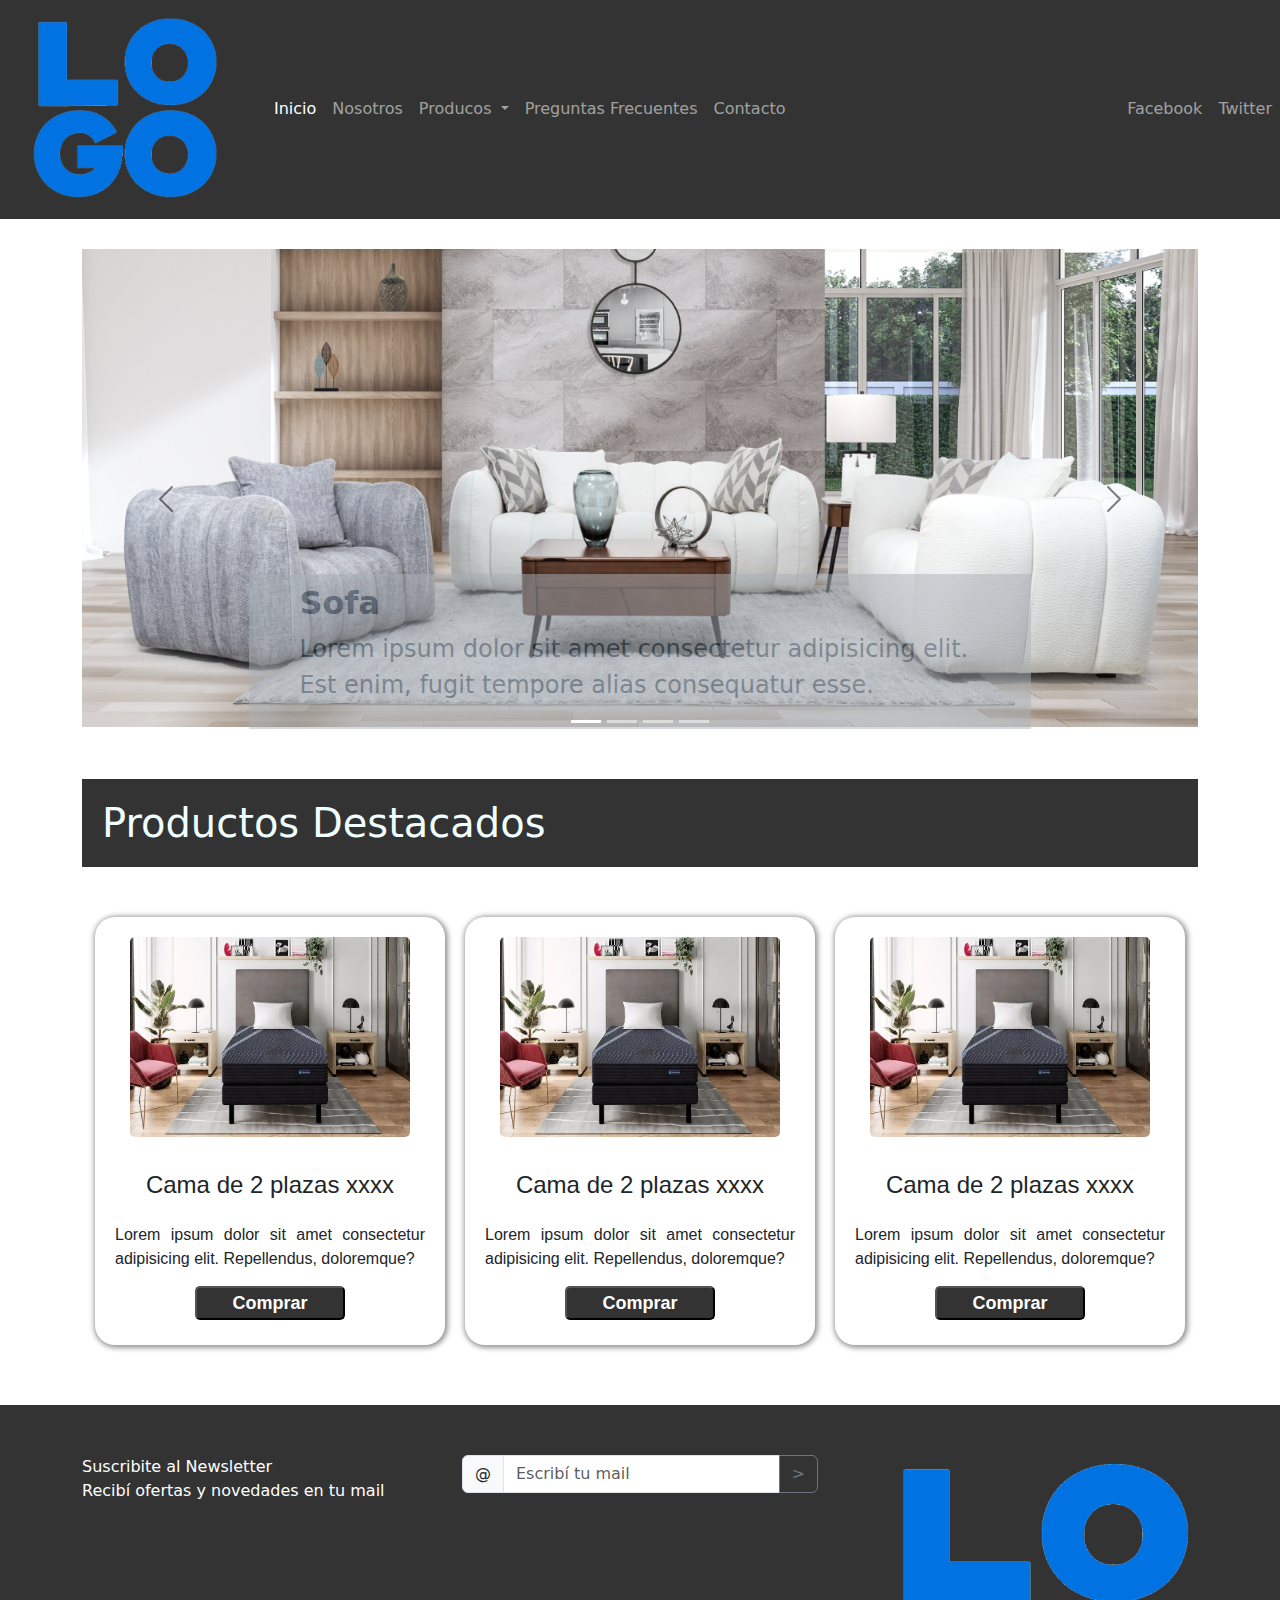
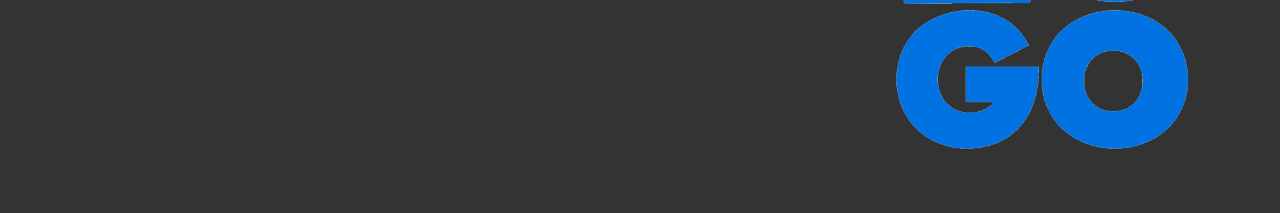
<file: index.html>
<!DOCTYPE html>
<html lang="en">
<head>
    <meta charset="UTF-8">
    <meta name="viewport" content="width=device-width, initial-scale=1.0">

    <meta name="description" content="Descubre la belleza y funcionalidad en cada pieza para tu hogar en Mueblería Ejemplo. Desde diseños sofisticados hasta soluciones ingeniosas de almacenamiento, nuestra colección de alta calidad, incluyendo camas, transformará tu espacio en un oasis de confort y elegancia. Bienvenido a Mueblería Eje,plo, donde el diseño encuentra la innovación." />
    <meta name="keywords" content="muebles, mueblería, diseño de interiores, decoración, sofisticación, confort, hogar, soluciones de almacenamiento, camas" />    

    <!-- CSS -->
    <link href="https://cdn.jsdelivr.net/npm/bootstrap@5.3.3/dist/css/bootstrap.min.css" rel="stylesheet"
        integrity="sha384-QWTKZyjpPEjISv5WaRU9OFeRpok6YctnYmDr5pNlyT2bRjXh0JMhjY6hW+ALEwIH" crossorigin="anonymous" />
    
        <title>Muebles Ejemplo | Home</title>
    <!--<link rel="stylesheet" href="./css/estilo.css" />
    <link rel="stylesheet" href="./css/index.css" />
    <link rel="stylesheet" href="./css/productos.css" />-->

    <!-- Reemplazo por sass-->
    <link rel="stylesheet" href="./css/style.css" />

</head>

<body>  

    <nav class="navbar navbar-expand-sm navbar-dark" style="background-color: #333;">
        <a class="navbar-brand" href="#">
            <img class="img-logo" src="./resources/img/logo.png" alt="logo sitio" />
        </a>
       
        <button class="navbar-toggler" type="button" data-toggle="collapse" data-target="#navbarToggler" aria-controls="navbarToggler" aria-expanded="false" aria-label="Toggle navigation">
            <span class="navbar-toggler-icon"></span>
        </button>
        
        <div class="collapse navbar-collapse topnav-right" id="navbarToggler">
            <ul class="navbar-nav mr-auto mt-2 mt-lg-0">
                <li class="nav-item"><a class="nav-link active" href="#">Inicio</a></li>
                <li class="nav-item"><a class="nav-link" href="./pages/nosotros.html">Nosotros</a></li>
                <li class="nav-item dropdown">
                    <a class="nav-link dropdown-toggle" href="#" id="navbarDropdown" role="button" data-toggle="dropdown">
                        Producos
                    </a>
                    <ul class="dropdown-menu" aria-labelledby="navbarDropdown">
                        <li><a class="dropdown-item" href="./pages/productos-camas.html">Camas</a></li>
                        <li>
                            <hr class="dropdown-divider">
                        </li>
                        <li><a class="dropdown-item" href="#">Sábanas</a></li>
                        <li><a class="dropdown-item" href="#">Cubrecamas</a></li>
                        <li><a class="dropdown-item" href="#">Almohadas</a></li>
                    </ul>
                </li>
                <li class="nav-item"><a class="nav-link" href="./pages/preguntas-frecuentes.html">Preguntas Frecuentes</a></li>
                <li class="nav-item"><a class="nav-link" href="./pages/contacto.html">Contacto</a></li>
            </ul>
        </div>
        <ul class="navbar-nav flex-row ml-md-auto d-none d-md-flex">
      
            <li class="nav-item">
              <a class="nav-link p-2" href="#" rel="noopener" aria-label="GitHub">
                Facebook
            </a>
            </li>
            <li class="nav-item">
                <a class="nav-link p-2" href="#" rel="noopener" aria-label="Twitter">
                    Twitter
                </a>
            </li>
          </ul>
    </nav>


    <main class="container main-index">
        <div id="carouselExample"  class="carousel slide carousel-fade margin-arriba-abajo">
            <div class="carousel-indicators">
                <button type="button" data-bs-target="#carouselExampleIndicators" data-bs-slide-to="0" class="active" aria-current="true" aria-label="Slide 1"></button>
                <button type="button" data-bs-target="#carouselExampleIndicators" data-bs-slide-to="1" aria-label="Slide 2"></button>
                <button type="button" data-bs-target="#carouselExampleIndicators" data-bs-slide-to="2" aria-label="Slide 3"></button>
                <button type="button" data-bs-target="#carouselExampleIndicators" data-bs-slide-to="3" aria-label="Slide 2"></button>
              </div>
            <div class="carousel-inner">
                <div class="carousel-item active">
                    <img src="./resources/img/Carrusel/mueble1.png" class="d-block w-100" alt="Sofa"  />
                    <div class="carousel-caption d-none d-md-block">
                        <h5>Sofa</h5>
                        <p>Lorem ipsum dolor sit amet consectetur adipisicing elit. Est enim, fugit tempore alias consequatur esse.</p>
                    </div>
                </div>
                <div class="carousel-item">
                    <img src="./resources/img/Carrusel/mueble2.jpg" class="d-block w-100" alt="Imagen 2"  />
                    <!--<div class="carousel-caption d-none d-md-block">
                        <h5>Cama Muestra 2</h5>
                        <p>Lorem ipsum dolor sit amet consectetur adipisicing elit. Est enim, fugit tempore alias consequatur esse.</p>
                    </div>-->
                </div>
                <div class="carousel-item">
                    <img src="./resources/img/Carrusel/mueble3.jpg" class="d-block w-100"  alt="Imagen 3" />
                    <!--<div class="carousel-caption d-none d-md-block">
                        <h5>Cama Muestra 3</h5>
                        <p>Lorem ipsum dolor sit amet consectetur adipisicing elit. Est enim, fugit tempore alias consequatur esse.</p>
                    </div>-->
                </div>
                <div class="carousel-item">
                    <img src="./resources/img/Carrusel/mueble4.jpg" class="d-block w-100" alt="Imagen 4"  />
                    <!--<div class="carousel-caption d-none d-md-block">
                        <h5>Cama Muestra 4</h5>
                        <p>Lorem ipsum dolor sit amet consectetur adipisicing elit. Est enim, fugit tempore alias consequatur esse.</p>
                    </div>-->
                </div>
            </div>

            <button class="carousel-control-prev" type="button" data-bs-target="#carouselExample" data-bs-slide="prev">
                <span class="carousel-control-prev-icon" aria-hidden="true"></span>
                <span class="sr-only visually-hidden">Previous</span>
            </button>
            <button class="carousel-control-next" type="button" data-bs-target="#carouselExample" data-bs-slide="next">
                <span class="sr-onlyn visually-hidden">Next</span>
                <span class="carousel-control-next-icon" aria-hidden="true"></span>
            </button>
        </div>
    
        <section class="">
            <h1>Productos Destacados</h1>
            
            <!-- FlexBox -->
            <section class="productos-destacados">
                <div class="div-productos">

                    <img src="./resources/img/Inicio/Cama1.jpg" alt="Producto en venta" />
                    
                    <p class="descripcion">Cama de 2 plazas xxxx</p>
                    <p>Lorem ipsum dolor sit amet consectetur adipisicing elit. Repellendus, doloremque?</p>
                    <button>Comprar</button>
                </div>
        
                <div class="div-productos">
                    <img src="./resources/img/Inicio/Cama1.jpg" alt="Producto en venta" />
                    <p class="descripcion">Cama de 2 plazas xxxx</p>
                    <p>Lorem ipsum dolor sit amet consectetur adipisicing elit. Repellendus, doloremque?</p>
                    
                    <button>Comprar</button>
                </div>
        
                <div class="div-productos">
                    <img src="./resources/img/Inicio/Cama1.jpg" alt="Producto en venta" />
                    <p class="descripcion">Cama de 2 plazas xxxx</p>
                    <p>Lorem ipsum dolor sit amet consectetur adipisicing elit. Repellendus, doloremque?</p>
                    
                    <button>Comprar</button>
                </div>

            </section>
        </section>
    </main>
    
    <footer class="footer">
        <div class="container">
            <div class="row">
                <div class="col-md-12">
                    <div class="row">
                        <div class="col-md-4">
                            <label class="vtex-store-components-3-x-label vtex-store-components-3-x-label--block-footer-1-form t-heading-3 tc " for="newsletter-input">Suscribite al Newsletter</label>
                            <p>Recibí ofertas y novedades en tu mail</p>
                        </div>
                        <div class="col-md-4">
                            <form class="form-inline">
                                <div class="input-group mb-3">
                                    <span class="input-group-text" id="basic-addon1">@</span>
                                    <input type="text" class="form-control" placeholder="Escribí tu mail" aria-label="Username" aria-describedby="basic-addon1">
                                    <button class="btn btn-outline-secondary" type="button" id="button-addon2">></button>
                                </div>
                            </form>
                        </div>
                        <div class="col-md-4" style="text-align: right;">
                            <a class="navbar-brand" href="#">
                                <img class="img-logo" src="./resources/img/logo.png" alt="logo sitio" />
                            </a>
                        </div>
                    </div>
                </div>
            </div>
        </div>
    </footer>
    <!-- JavaScript -->

    <script src="https://code.jquery.com/jquery-3.2.1.slim.min.js" integrity="sha384-KJ3o2DKtIkvYIK3UENzmM7KCkRr/rE9/Qpg6aAZGJwFDMVNA/GpGFF93hXpG5KkN" crossorigin="anonymous"></script>
    <script src="https://cdn.jsdelivr.net/npm/popper.js@1.12.9/dist/umd/popper.min.js" integrity="sha384-ApNbgh9B+Y1QKtv3Rn7W3mgPxhU9K/ScQsAP7hUibX39j7fakFPskvXusvfa0b4Q" crossorigin="anonymous"></script>
    <script src="https://cdn.jsdelivr.net/npm/bootstrap@4.0.0/dist/js/bootstrap.min.js" integrity="sha384-JZR6Spejh4U02d8jOt6vLEHfe/JQGiRRSQQxSfFWpi1MquVdAyjUar5+76PVCmYl" crossorigin="anonymous"></script>
    <script src="https://cdn.jsdelivr.net/npm/bootstrap@5.3.3/dist/js/bootstrap.bundle.min.js" integrity="sha384-YvpcrYf0tY3lHB60NNkmXc5s9fDVZLESaAA55NDzOxhy9GkcIdslK1eN7N6jIeHz" crossorigin="anonymous"></script>
        
</body>
</html>
</file>
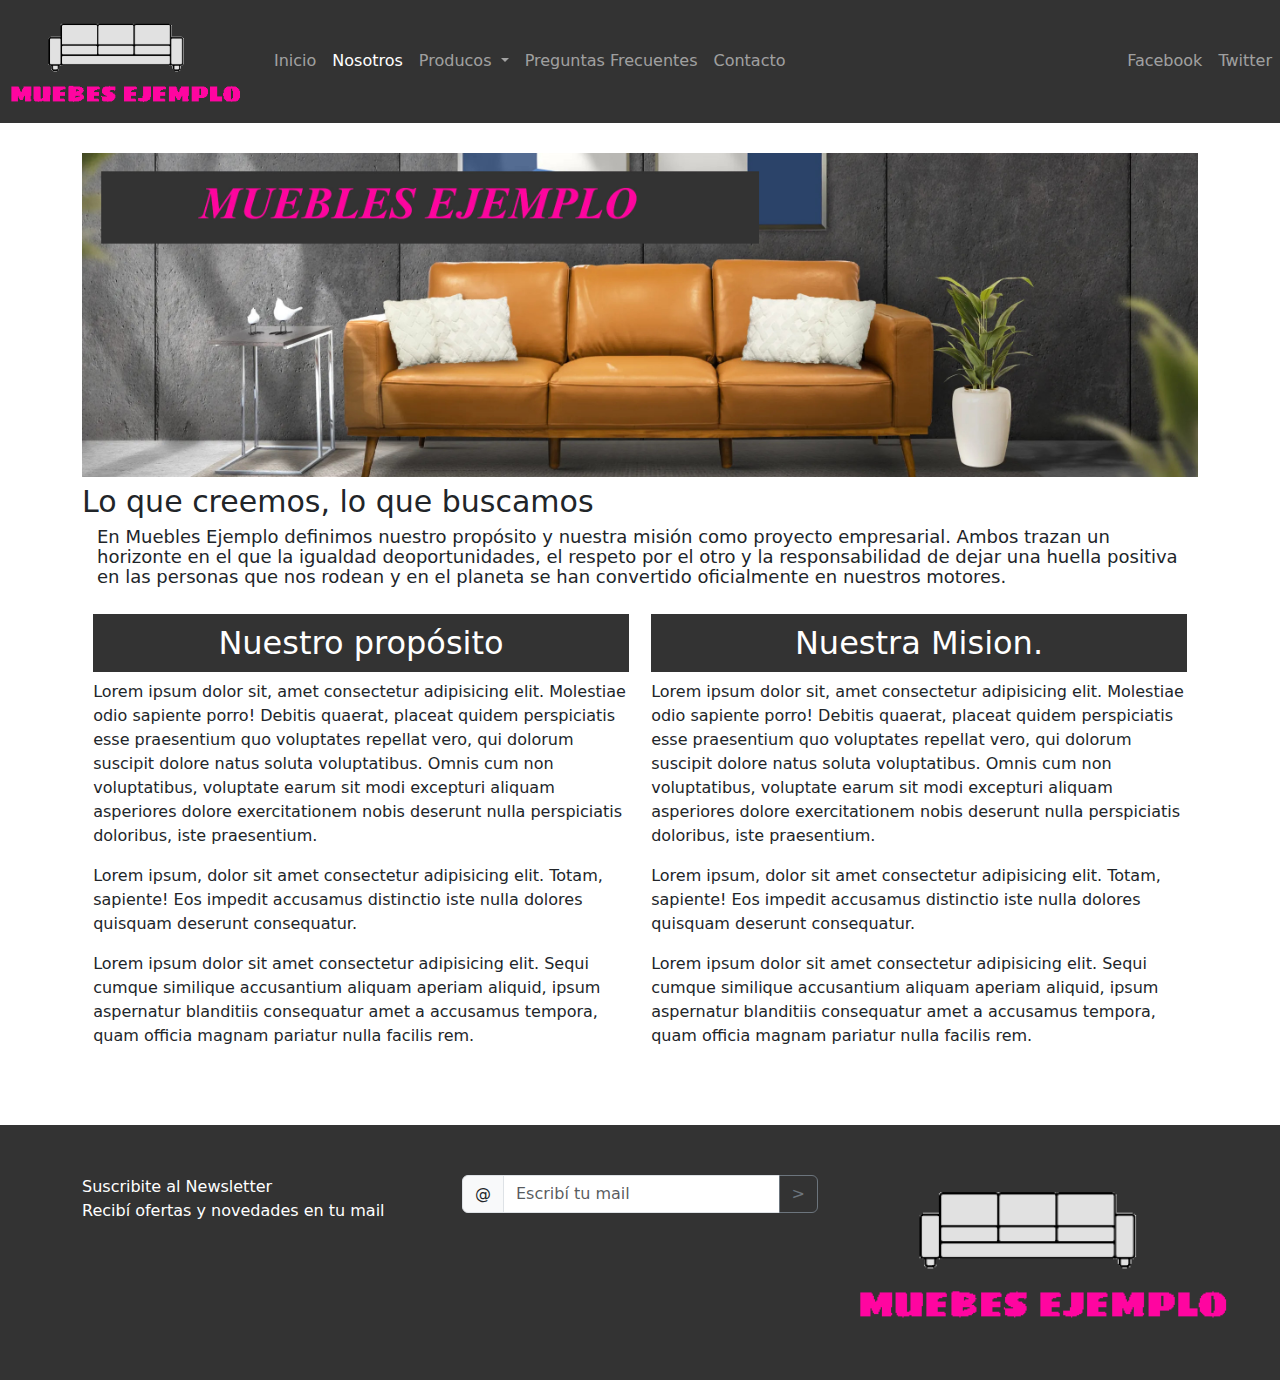
<file: pages/nosotros.html>
<!DOCTYPE html>
<html lang="en">
<head>
    <meta charset="UTF-8">
    <meta name="viewport" content="width=device-width, initial-scale=1.0">
    <title>Muebles Ejemplo | Nosotros</title>
    <!-- CSS -->
    <link href="https://cdn.jsdelivr.net/npm/bootstrap@5.3.3/dist/css/bootstrap.min.css" rel="stylesheet"
    integrity="sha384-QWTKZyjpPEjISv5WaRU9OFeRpok6YctnYmDr5pNlyT2bRjXh0JMhjY6hW+ALEwIH" crossorigin="anonymous" />
    
    <!--<link rel="stylesheet" href="../css/estilo.css" />
    <link rel="stylesheet" href="../css/nosotros.css" />-->

    <link rel="stylesheet" href="../css/style.css" />
    
</head>
<body>
    <nav class="navbar navbar-expand-sm navbar-dark" style="background-color: #333;">
        <a class="navbar-brand" href="#">
            <img class="img-logo" src="../resources/img/logo2.png" alt="logo sitio" />
        </a>
       
        <button class="navbar-toggler" type="button" data-toggle="collapse" data-target="#navbarToggler" aria-controls="navbarToggler" aria-expanded="false" aria-label="Toggle navigation">
            <span class="navbar-toggler-icon"></span>
        </button>
        
        <div class="collapse navbar-collapse topnav-right" id="navbarToggler">
            <ul class="navbar-nav mr-auto mt-2 mt-lg-0">
                <li class="nav-item"><a class="nav-link" href="../index.html">Inicio</a></li>
                <li class="nav-item"><a class="nav-link active" href="#">Nosotros</a></li>
                <li class="nav-item dropdown">
                    <a class="nav-link dropdown-toggle" href="#" id="navbarDropdown" role="button" data-toggle="dropdown">
                        Producos
                    </a>
                    <ul class="dropdown-menu" aria-labelledby="navbarDropdown">
                        <li><a class="dropdown-item" href="./productos-camas.html">Camas</a></li>
                        <li>
                            <hr class="dropdown-divider">
                        </li>
                        <li><a class="dropdown-item" href="#">Sábanas</a></li>
                        <li><a class="dropdown-item" href="#">Cubrecamas</a></li>
                        <li><a class="dropdown-item" href="#">Almohadas</a></li>
                    </ul>
                </li>
                <li class="nav-item"><a class="nav-link" href="./preguntas-frecuentes.html">Preguntas Frecuentes</a></li>
                <li class="nav-item"><a class="nav-link" href="./contacto.html">Contacto</a></li>
            </ul>
        </div>
        <ul class="navbar-nav flex-row ml-md-auto d-none d-md-flex">
      
            <li class="nav-item">
              <a class="nav-link p-2" href="#" rel="noopener" aria-label="GitHub">
                Facebook
            </a>
            </li>
            <li class="nav-item">
                <a class="nav-link p-2" href="#" rel="noopener" aria-label="Twitter">
                    Twitter
                </a>
            </li>
          </ul>
    </nav>

    <main class="container main-nosotros margin-arriba-abajo">
        <img src="../resources/img/Nosotros/Empresa.jpg" class="d-block w-100" alt="Imagen 1" />
        <h3>Lo que creemos, lo que buscamos</h3>
        <p class="buscamos">En Muebles Ejemplo definimos nuestro propósito y nuestra misión como proyecto empresarial. 
            Ambos trazan un horizonte en el que la igualdad deoportunidades, el respeto por el otro y la responsabilidad de dejar una huella positiva en las personas que nos rodean y en el planeta se
            han convertido oficialmente en nuestros motores.</p>
        
        <section class="gupo-nosotros">

            <section class="indiv-nosotros">
                <h2>Nuestro propósito</h2>
                <p class="overflow">Lorem ipsum dolor sit, amet consectetur adipisicing elit. Molestiae odio sapiente porro! Debitis quaerat, placeat quidem perspiciatis esse praesentium quo voluptates repellat vero, qui dolorum suscipit dolore natus soluta voluptatibus. Omnis cum non voluptatibus, voluptate earum sit modi excepturi aliquam asperiores dolore exercitationem nobis deserunt nulla perspiciatis doloribus, iste praesentium.</p>
                <p> Lorem ipsum, dolor sit amet consectetur adipisicing elit. Totam, sapiente! Eos impedit accusamus distinctio iste nulla dolores quisquam deserunt consequatur.</p>
                <p>Lorem ipsum dolor sit amet consectetur adipisicing elit. Sequi cumque similique accusantium aliquam aperiam aliquid, ipsum aspernatur blanditiis consequatur amet a accusamus tempora, quam officia magnam pariatur nulla facilis rem.</p>
            </section>

            <section class="indiv-nosotros">
                <h2>Nuestra Mision.</h2>
                <p class="overflow">Lorem ipsum dolor sit, amet consectetur adipisicing elit. Molestiae odio sapiente porro! Debitis quaerat, placeat quidem perspiciatis esse praesentium quo voluptates repellat vero, qui dolorum suscipit dolore natus soluta voluptatibus. Omnis cum non voluptatibus, voluptate earum sit modi excepturi aliquam asperiores dolore exercitationem nobis deserunt nulla perspiciatis doloribus, iste praesentium.</p>
                <p> Lorem ipsum, dolor sit amet consectetur adipisicing elit. Totam, sapiente! Eos impedit accusamus distinctio iste nulla dolores quisquam deserunt consequatur.</p>
                <p>Lorem ipsum dolor sit amet consectetur adipisicing elit. Sequi cumque similique accusantium aliquam aperiam aliquid, ipsum aspernatur blanditiis consequatur amet a accusamus tempora, quam officia magnam pariatur nulla facilis rem.</p>
            </section>

        </section>
    </main>

    <footer class="footer">
        <div class="container">
            <div class="row">
                <div class="col-md-12">
                    <div class="row">
                        <div class="col-md-4">
                            <label class="vtex-store-components-3-x-label vtex-store-components-3-x-label--block-footer-1-form t-heading-3 tc " for="newsletter-input">Suscribite al Newsletter</label>
                            <p>Recibí ofertas y novedades en tu mail</p>
                        </div>
                        <div class="col-md-4">
                            <form class="form-inline">
                                <div class="input-group mb-3">
                                    <span class="input-group-text" id="basic-addon1">@</span>
                                    <input type="text" class="form-control" placeholder="Escribí tu mail" aria-label="Username" aria-describedby="basic-addon1">
                                    <button class="btn btn-outline-secondary" type="button" id="button-addon2">></button>
                                </div>
                            </form>
                        </div>
                        <div class="col-md-4" style="text-align: right;">
                            <a class="navbar-brand" href="#">
                                <img class="img-logo" src="../resources/img/logo2.png" alt="logo sitio" />
                            </a>
                        </div>
                    </div>
                </div>
            </div>
        </div>
    </footer>
    <!-- JavaScript -->
    <script src="https://code.jquery.com/jquery-3.2.1.slim.min.js" integrity="sha384-KJ3o2DKtIkvYIK3UENzmM7KCkRr/rE9/Qpg6aAZGJwFDMVNA/GpGFF93hXpG5KkN" crossorigin="anonymous"></script>
    <script src="https://cdn.jsdelivr.net/npm/popper.js@1.12.9/dist/umd/popper.min.js" integrity="sha384-ApNbgh9B+Y1QKtv3Rn7W3mgPxhU9K/ScQsAP7hUibX39j7fakFPskvXusvfa0b4Q" crossorigin="anonymous"></script>
    <script src="https://cdn.jsdelivr.net/npm/bootstrap@4.0.0/dist/js/bootstrap.min.js" integrity="sha384-JZR6Spejh4U02d8jOt6vLEHfe/JQGiRRSQQxSfFWpi1MquVdAyjUar5+76PVCmYl" crossorigin="anonymous"></script>

            
</body>
</html>
</file>
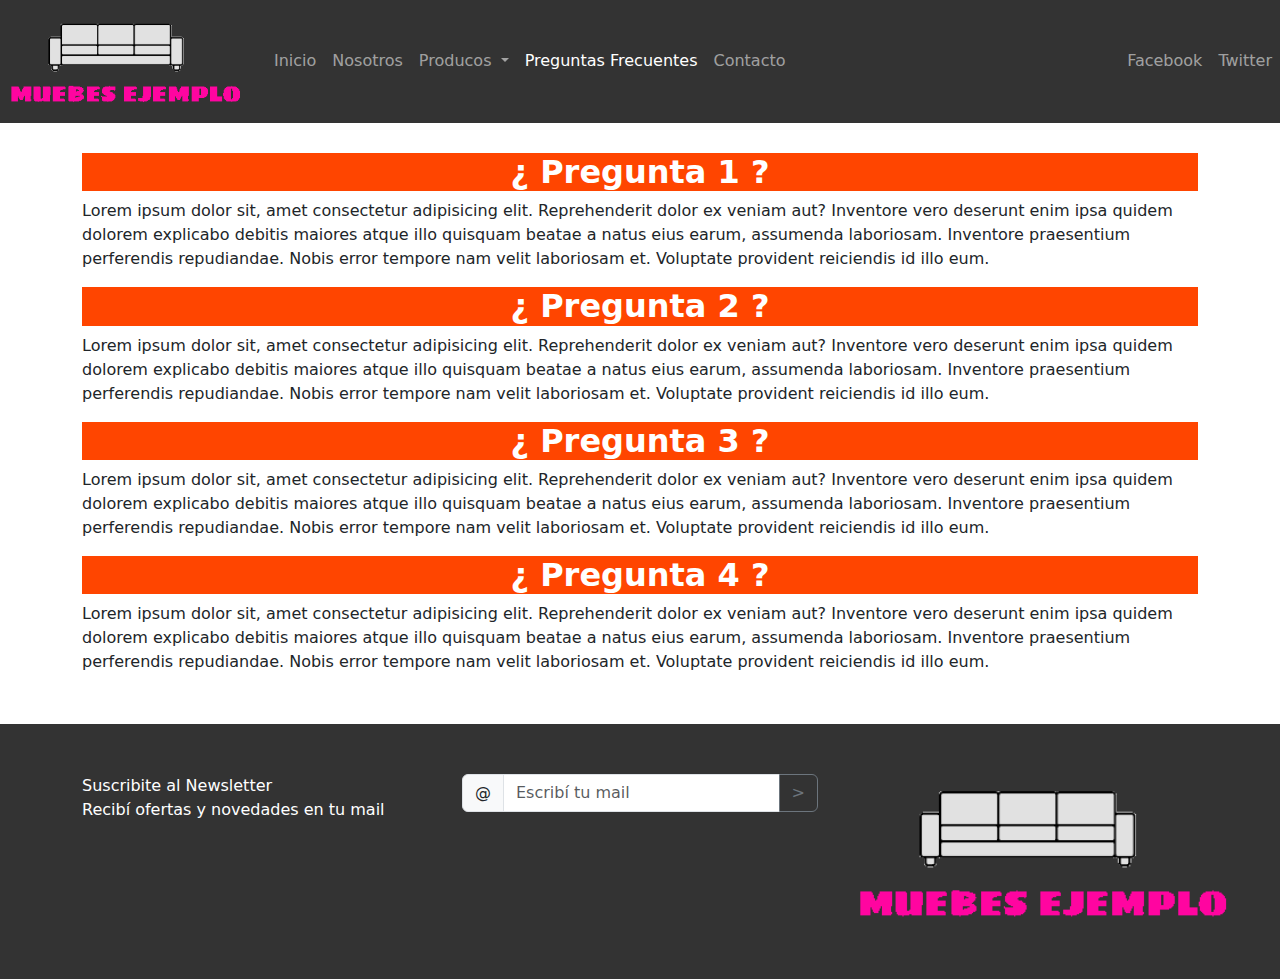
<file: pages/preguntas-frecuentes.html>
<!DOCTYPE html>
<html lang="en">
<head>
    <meta charset="UTF-8">
    <meta name="viewport" content="width=device-width, initial-scale=1.0">
    <title>Muebles Ejemplo | Preguntas Frecuentes</title>

        <!-- CSS -->
    <link href="https://cdn.jsdelivr.net/npm/bootstrap@5.3.3/dist/css/bootstrap.min.css" rel="stylesheet"
        integrity="sha384-QWTKZyjpPEjISv5WaRU9OFeRpok6YctnYmDr5pNlyT2bRjXh0JMhjY6hW+ALEwIH" crossorigin="anonymous" />
    
    <!--<link rel="stylesheet" href="../css/estilo.css" />
    <link rel="stylesheet" href="../css/preguntas-frecuentes.css" />-->

    <link rel="stylesheet" href="../css/style.css" />
</head>
<body>
    <nav class="navbar navbar-expand-sm navbar-dark" style="background-color: #333;">
        <a class="navbar-brand" href="#">
            <img class="img-logo" src="../resources/img/logo2.png" alt="logo sitio" />
        </a>
       
        <button class="navbar-toggler" type="button" data-toggle="collapse" data-target="#navbarToggler" aria-controls="navbarToggler" aria-expanded="false" aria-label="Toggle navigation">
            <span class="navbar-toggler-icon"></span>
        </button>
        
        <div class="collapse navbar-collapse topnav-right" id="navbarToggler">
            <ul class="navbar-nav mr-auto mt-2 mt-lg-0">
                <li class="nav-item"><a class="nav-link" href="../index.html">Inicio</a></li>
                <li class="nav-item"><a class="nav-link" href="./nosotros.html">Nosotros</a></li>
                <li class="nav-item dropdown">
                    <a class="nav-link dropdown-toggle" href="#" id="navbarDropdown" role="button" data-toggle="dropdown">
                        Producos
                    </a>
                    <ul class="dropdown-menu" aria-labelledby="navbarDropdown">
                        <li><a class="dropdown-item" href="./productos-camas.html">Camas</a></li>
                        <li>
                            <hr class="dropdown-divider">
                        </li>
                        <li><a class="dropdown-item" href="#">Sábanas</a></li>
                        <li><a class="dropdown-item" href="#">Cubrecamas</a></li>
                        <li><a class="dropdown-item" href="#">Almohadas</a></li>
                    </ul>
                </li>
                <li class="nav-item"><a class="nav-link active" href="#">Preguntas Frecuentes</a></li>
                <li class="nav-item"><a class="nav-link" href="./contacto.html">Contacto</a></li>
            </ul>
        </div>
        <ul class="navbar-nav flex-row ml-md-auto d-none d-md-flex">
      
            <li class="nav-item">
              <a class="nav-link p-2" href="#" rel="noopener" aria-label="GitHub">
                Facebook
            </a>
            </li>
            <li class="nav-item">
                <a class="nav-link p-2" href="#" rel="noopener" aria-label="Twitter">
                    Twitter
                </a>
            </li>
          </ul>
    </nav>

    <main class="container main-preguntas margin-arriba-abajo">
       
        <h2>¿ Pregunta 1 ?</h2>
        <p>Lorem ipsum dolor sit, amet consectetur adipisicing elit. Reprehenderit dolor ex veniam aut? Inventore vero deserunt enim ipsa quidem dolorem explicabo debitis maiores atque illo quisquam beatae a natus eius earum, assumenda laboriosam. Inventore praesentium perferendis repudiandae. Nobis error tempore nam velit laboriosam et. Voluptate provident reiciendis id illo eum.</p>

        <h2>¿ Pregunta 2 ?</h2>
        <p>Lorem ipsum dolor sit, amet consectetur adipisicing elit. Reprehenderit dolor ex veniam aut? Inventore vero deserunt enim ipsa quidem dolorem explicabo debitis maiores atque illo quisquam beatae a natus eius earum, assumenda laboriosam. Inventore praesentium perferendis repudiandae. Nobis error tempore nam velit laboriosam et. Voluptate provident reiciendis id illo eum.</p>

        <h2>¿ Pregunta 3 ?</h2>
        <p>Lorem ipsum dolor sit, amet consectetur adipisicing elit. Reprehenderit dolor ex veniam aut? Inventore vero deserunt enim ipsa quidem dolorem explicabo debitis maiores atque illo quisquam beatae a natus eius earum, assumenda laboriosam. Inventore praesentium perferendis repudiandae. Nobis error tempore nam velit laboriosam et. Voluptate provident reiciendis id illo eum.</p>

        <h2>¿ Pregunta 4 ?</h2>
        <p>Lorem ipsum dolor sit, amet consectetur adipisicing elit. Reprehenderit dolor ex veniam aut? Inventore vero deserunt enim ipsa quidem dolorem explicabo debitis maiores atque illo quisquam beatae a natus eius earum, assumenda laboriosam. Inventore praesentium perferendis repudiandae. Nobis error tempore nam velit laboriosam et. Voluptate provident reiciendis id illo eum.</p>
    </main>

    <footer class="footer">
        <div class="container">
            <div class="row">
                <div class="col-md-12">
                    <div class="row">
                        <div class="col-md-4">
                            <label class="vtex-store-components-3-x-label vtex-store-components-3-x-label--block-footer-1-form t-heading-3 tc " for="newsletter-input">Suscribite al Newsletter</label>
                            <p>Recibí ofertas y novedades en tu mail</p>
                        </div>
                        <div class="col-md-4">
                            <form class="form-inline">
                                <div class="input-group mb-3">
                                    <span class="input-group-text" id="basic-addon1">@</span>
                                    <input type="text" class="form-control" placeholder="Escribí tu mail" aria-label="Username" aria-describedby="basic-addon1">
                                    <button class="btn btn-outline-secondary" type="button" id="button-addon2">></button>
                                </div>
                            </form>
                        </div>
                        <div class="col-md-4" style="text-align: right;">
                            <a class="navbar-brand" href="#">
                                <img class="img-logo" src="../resources/img/logo2.png" alt="logo sitio" />
                            </a>
                        </div>
                    </div>
                </div>
            </div>
        </div>
    </footer>
    <!-- JavaScript -->
    <script src="https://code.jquery.com/jquery-3.2.1.slim.min.js" integrity="sha384-KJ3o2DKtIkvYIK3UENzmM7KCkRr/rE9/Qpg6aAZGJwFDMVNA/GpGFF93hXpG5KkN" crossorigin="anonymous"></script>
    <script src="https://cdn.jsdelivr.net/npm/popper.js@1.12.9/dist/umd/popper.min.js" integrity="sha384-ApNbgh9B+Y1QKtv3Rn7W3mgPxhU9K/ScQsAP7hUibX39j7fakFPskvXusvfa0b4Q" crossorigin="anonymous"></script>
    <script src="https://cdn.jsdelivr.net/npm/bootstrap@4.0.0/dist/js/bootstrap.min.js" integrity="sha384-JZR6Spejh4U02d8jOt6vLEHfe/JQGiRRSQQxSfFWpi1MquVdAyjUar5+76PVCmYl" crossorigin="anonymous"></script>

</body>
</html>
</file>
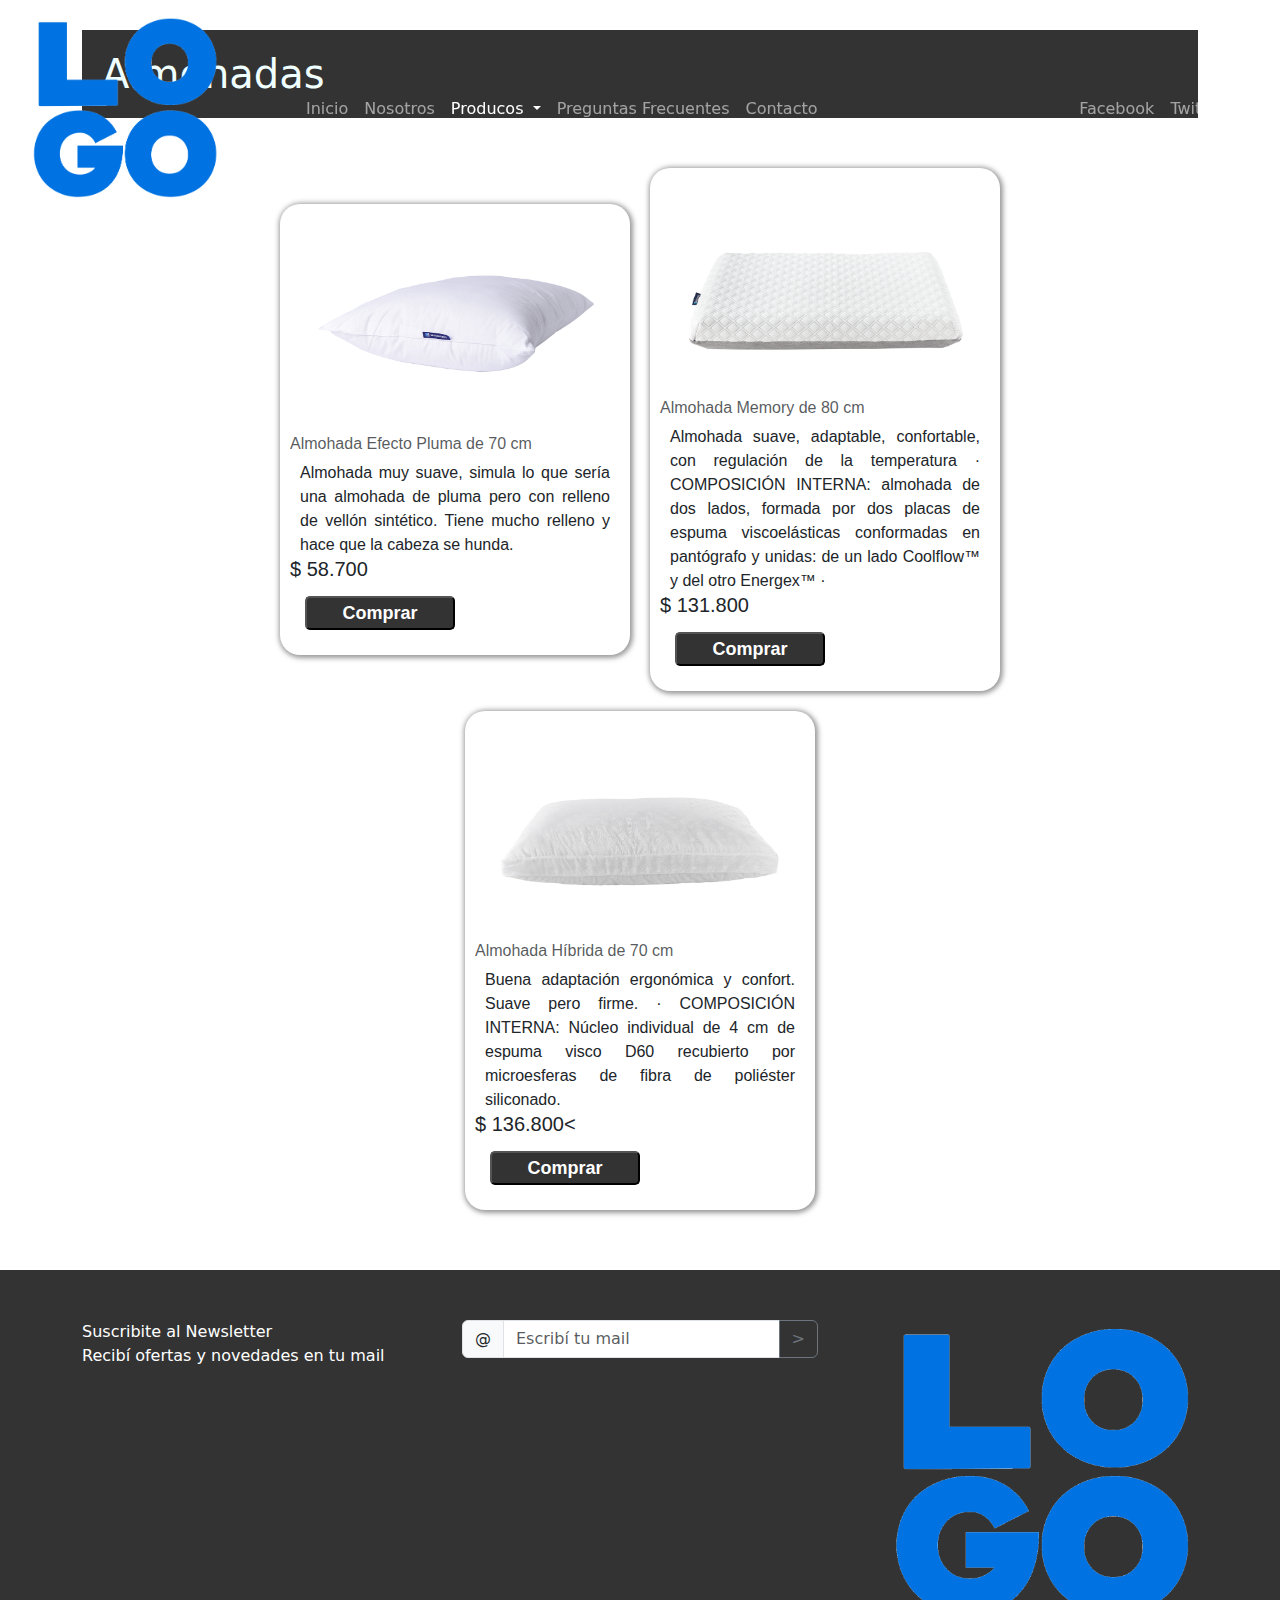
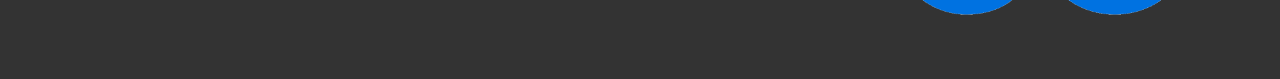
<file: pages/productos-almohadas.html>
<!DOCTYPE html>
<html lang="en">
<head>
    <meta charset="UTF-8">
    <meta name="viewport" content="width=device-width, initial-scale=1.0">
    <title>Muebles Rio Arriba | Almohadas</title>

        <!-- CSS -->
    <link href="https://cdn.jsdelivr.net/npm/bootstrap@5.3.3/dist/css/bootstrap.min.css" rel="stylesheet"
        integrity="sha384-QWTKZyjpPEjISv5WaRU9OFeRpok6YctnYmDr5pNlyT2bRjXh0JMhjY6hW+ALEwIH" crossorigin="anonymous" />
    
    <!--<link rel="stylesheet" href="../css/estilo.css" />
    <link rel="stylesheet" href="../css/productos.css" />-->
    
    <link rel="stylesheet" href="../css/style.css" />

</head>
<body>
    <nav class="navbar navbar-expand-lg navbar-dark fixed-top align-items-center">
        <a class="navbar-brand me-lg-5 me-xl-7" href="#">
            <img class="img-logo" src="../resources/img/logo.png" alt="logo sitio" />
        </a>
       
        <button class="navbar-toggler" type="button" data-toggle="collapse" data-target="#navbarToggler" aria-controls="navbarToggler" aria-expanded="false" aria-label="Toggle navigation">
            <span class="navbar-toggler-icon"></span>
        </button>
        
        <div class="collapse navbar-collapse topnav-right" id="navbarToggler">
            <ul class="navbar-nav mr-auto mt-2 mt-lg-0">
                <li class="nav-item"><a class="nav-link" href="../index.html">Inicio</a></li>
                <li class="nav-item"><a class="nav-link" href="./nosotros.html">Nosotros</a></li>
                <li class="nav-item dropdown">
                    <a class="nav-link dropdown-toggle active" href="#" id="navbarDropdown" role="button" data-toggle="dropdown">
                        Producos
                    </a>
                    <ul class="dropdown-menu" aria-labelledby="navbarDropdown">
                        <li><a class="dropdown-item" href="./productos-camas.html">Camas</a></li>
                        <li>
                            <hr class="dropdown-divider">
                        </li>
                        <li><a class="dropdown-item" href="./productos-sabanas.html">Sábanas</a></li>
                        <li><a class="dropdown-item" href="./productos-protectores.html">Protectores</a></li>
                        <li><a class="dropdown-item active" href="#">Almohadas</a></li>
                    </ul>
                </li>
                <li class="nav-item"><a class="nav-link" href="./preguntas-frecuentes.html">Preguntas Frecuentes</a></li>
                <li class="nav-item"><a class="nav-link" href="./contacto.html">Contacto</a></li>
            </ul>
        </div>
        <ul class="navbar-nav flex-row ml-md-auto d-none d-md-flex mx-5">
      
            <li class="nav-item">
              <a class="nav-link p-2" href="#" rel="noopener" aria-label="GitHub">
                Facebook
            </a>
            </li>
            <li class="nav-item">
                <a class="nav-link p-2" href="#" rel="noopener" aria-label="Twitter">
                    Twitter
                </a>
            </li>
          </ul>
    </nav>

    <main class="container main-producto margin-arriba-abajo">
        
        <h1>Almohadas</h1>
        <section class="container productos-destacados">
           
            <section class="productos-destacados">
                <div class="div-productos">

                    <img src="../resources/img/productos/almohada/almohada1.jpg" alt="Producto en venta" />
                    <div class="card-body">
                        <h6 class="card-subtitle mb-2 text-muted">Almohada Efecto Pluma de 70 cm</h6>
                        <p class="card-text">
                            Almohada muy suave, simula lo que sería una almohada de pluma pero con relleno de vellón sintético. Tiene mucho relleno y hace que la cabeza se hunda.
                        </p>
                        <h5 class="card-title">$ 58.700</h5>
    
                        <button>Comprar</button>
                    </div>
                </div>
        
                <div class="div-productos">
                    <img src="../resources/img/productos/almohada/almohada2.jpg" alt="Producto en venta" />
                    <div class="card-body">
                        <h6 class="card-subtitle mb-2 text-muted">Almohada Memory de 80 cm</h6>
                        <p class="card-text">Almohada suave, adaptable, confortable, con regulación de la temperatura · COMPOSICIÓN INTERNA: almohada de dos lados, formada por dos placas de espuma viscoelásticas conformadas en pantógrafo y unidas: de un lado Coolflow™ y del otro Energex™ ·</p>
                        <h5 class="card-title">$ 131.800</h5>
    
                        <button>Comprar</button>
                    </div>
                </div>
        
                <div class="div-productos">
                    <img src="../resources/img/productos/almohada/almohada3.jpg"alt="Producto en venta" />
                    <div class="card-body">
                        <h6 class="card-subtitle mb-2 text-muted">Almohada Híbrida de 70 cm</h6>
                        <p class="card-text">Buena adaptación ergonómica y confort. Suave pero firme. · COMPOSICIÓN INTERNA: Núcleo individual de 4 cm de espuma visco D60 recubierto por microesferas de fibra de poliéster siliconado.</p>
                        <h5 class="card-title">$ 136.800<</h5>
    
                        <button>Comprar</button>
                    </div>
                </div>

            </section>

        </section>
    </main>
    <footer class="footer">
        <div class="container">
            <div class="row">
                <div class="col-md-12">
                    <div class="row">
                        <div class="col-md-4">
                            <label class="vtex-store-components-3-x-label vtex-store-components-3-x-label--block-footer-1-form t-heading-3 tc " for="newsletter-input">Suscribite al Newsletter</label>
                            <p>Recibí ofertas y novedades en tu mail</p>
                        </div>
                        <div class="col-md-4">
                            <form class="form-inline">
                                <div class="input-group mb-3">
                                    <span class="input-group-text" id="basic-addon1">@</span>
                                    <input type="text" class="form-control" placeholder="Escribí tu mail" aria-label="Username" aria-describedby="basic-addon1">
                                    <button class="btn btn-outline-secondary" type="button" id="button-addon2">></button>
                                </div>
                            </form>
                        </div>
                        <div class="col-md-4" style="text-align: center;">
                            <a class="navbar-brand" href="#">
                                <img class="img-logo" src="../resources/img/logo.png" alt="logo sitio" />
                            </a>
                        </div>
                    </div>
                </div>
            </div>
        </div>
    </footer>
    <!-- JavaScript -->
    <script src="https://code.jquery.com/jquery-3.2.1.slim.min.js" integrity="sha384-KJ3o2DKtIkvYIK3UENzmM7KCkRr/rE9/Qpg6aAZGJwFDMVNA/GpGFF93hXpG5KkN" crossorigin="anonymous"></script>
    <script src="https://cdn.jsdelivr.net/npm/popper.js@1.12.9/dist/umd/popper.min.js" integrity="sha384-ApNbgh9B+Y1QKtv3Rn7W3mgPxhU9K/ScQsAP7hUibX39j7fakFPskvXusvfa0b4Q" crossorigin="anonymous"></script>
    <script src="https://cdn.jsdelivr.net/npm/bootstrap@4.0.0/dist/js/bootstrap.min.js" integrity="sha384-JZR6Spejh4U02d8jOt6vLEHfe/JQGiRRSQQxSfFWpi1MquVdAyjUar5+76PVCmYl" crossorigin="anonymous"></script>
    <script src="https://cdn.jsdelivr.net/npm/bootstrap@5.2.3/dist/js/bootstrap.bundle.min.js"></script>    

</body>                 
</html>
</file>
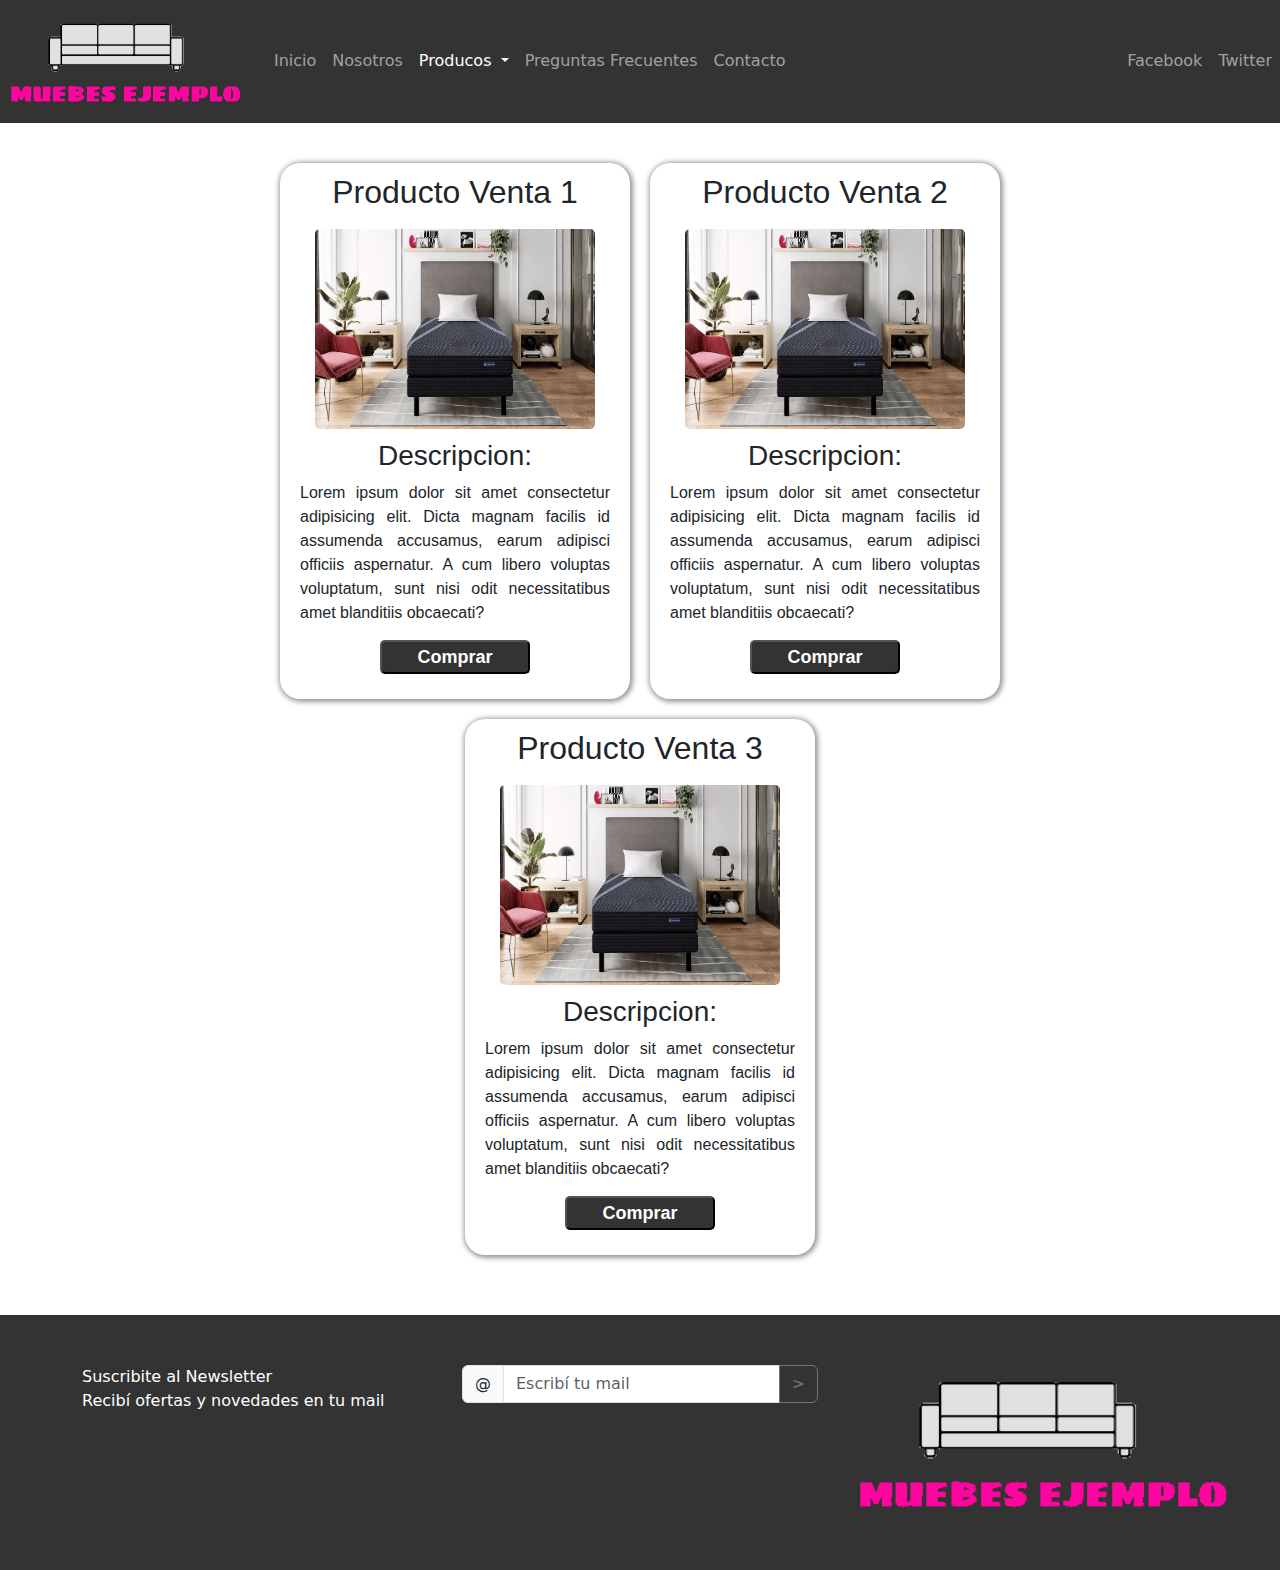
<file: pages/productos-camas.html>
<!DOCTYPE html>
<html lang="en">
<head>
    <meta charset="UTF-8">
    <meta name="viewport" content="width=device-width, initial-scale=1.0">
    <title>Muebles Ejemplo | Camas</title>

        <!-- CSS -->
    <link href="https://cdn.jsdelivr.net/npm/bootstrap@5.3.3/dist/css/bootstrap.min.css" rel="stylesheet"
        integrity="sha384-QWTKZyjpPEjISv5WaRU9OFeRpok6YctnYmDr5pNlyT2bRjXh0JMhjY6hW+ALEwIH" crossorigin="anonymous" />
    
    <!--<link rel="stylesheet" href="../css/estilo.css" />
    <link rel="stylesheet" href="../css/productos.css" />-->
    
    <link rel="stylesheet" href="../css/style.css" />

</head>
<body>
    <nav class="navbar navbar-expand-sm navbar-dark" style="background-color: #333;">
        <a class="navbar-brand" href="#">
            <img class="img-logo" src="../resources/img/logo2.png" alt="logo sitio" />
        </a>
       
        <button class="navbar-toggler" type="button" data-toggle="collapse" data-target="#navbarToggler" aria-controls="navbarToggler" aria-expanded="false" aria-label="Toggle navigation">
            <span class="navbar-toggler-icon"></span>
        </button>
        
        <div class="collapse navbar-collapse topnav-right" id="navbarToggler">
            <ul class="navbar-nav mr-auto mt-2 mt-lg-0">
                <li class="nav-item"><a class="nav-link" href="../index.html">Inicio</a></li>
                <li class="nav-item"><a class="nav-link" href="./nosotros.html">Nosotros</a></li>
                <li class="nav-item dropdown">
                    <a class="nav-link dropdown-toggle active" href="#" id="navbarDropdown" role="button" data-toggle="dropdown">
                        Producos
                    </a>
                    <ul class="dropdown-menu" aria-labelledby="navbarDropdown">
                        <li><a class="dropdown-item active" href="#">Camas</a></li>
                        <li>
                            <hr class="dropdown-divider">
                        </li>
                        <li><a class="dropdown-item" href="#">Sábanas</a></li>
                        <li><a class="dropdown-item" href="#">Cubrecamas</a></li>
                        <li><a class="dropdown-item" href="#">Almohadas</a></li>
                    </ul>
                </li>
                <li class="nav-item"><a class="nav-link" href="./preguntas-frecuentes.html">Preguntas Frecuentes</a></li>
                <li class="nav-item"><a class="nav-link" href="./contacto.html">Contacto</a></li>
            </ul>
        </div>
        <ul class="navbar-nav flex-row ml-md-auto d-none d-md-flex">
      
            <li class="nav-item">
              <a class="nav-link p-2" href="#" rel="noopener" aria-label="GitHub">
                Facebook
            </a>
            </li>
            <li class="nav-item">
                <a class="nav-link p-2" href="#" rel="noopener" aria-label="Twitter">
                    Twitter
                </a>
            </li>
          </ul>
    </nav>

    <main class="container main-producto margin-arriba-abajo">
        
        <section class="container productos-destacados">
            <section class="div-productos">
                <!-- Imagen con enlace abosluto -->
                <h2 class="bordes-redondeados">Producto Venta 1</h2>
                <img src="../resources/img/Inicio/Cama1.jpg" alt="Producto en venta" />
                <h3>Descripcion:</h3>
                <p>Lorem ipsum dolor sit amet consectetur adipisicing elit. Dicta magnam facilis id assumenda accusamus, earum adipisci officiis aspernatur. A cum libero voluptas voluptatum, sunt nisi odit necessitatibus amet blanditiis obcaecati?</p>

                <button>Comprar</button>

            </section>

            <section class="div-productos">
                <!-- Imagen con enlace abosluto -->
                <h2 class="bordes-redondeados">Producto Venta 2</h2>
                <img src="../resources/img/Inicio/Cama1.jpg" alt="Producto en venta" />
                <h3>Descripcion:</h3>
                <p>Lorem ipsum dolor sit amet consectetur adipisicing elit. Dicta magnam facilis id assumenda accusamus, earum adipisci officiis aspernatur. A cum libero voluptas voluptatum, sunt nisi odit necessitatibus amet blanditiis obcaecati?</p>

                <button>Comprar</button>
            </section>

            <section class="div-productos">
                <!-- Imagen con enlace abosluto -->
                <h2 class="bordes-redondeados">Producto Venta 3</h2>
                <img src="../resources/img/Inicio/Cama1.jpg" alt="Producto en venta" />
                <h3>Descripcion:</h3>
                <p>Lorem ipsum dolor sit amet consectetur adipisicing elit. Dicta magnam facilis id assumenda accusamus, earum adipisci officiis aspernatur. A cum libero voluptas voluptatum, sunt nisi odit necessitatibus amet blanditiis obcaecati?</p>

                <button>Comprar</button>
            </section>
        </section>
    </main>
    <footer class="footer">
        <div class="container">
            <div class="row">
                <div class="col-md-12">
                    <div class="row">
                        <div class="col-md-4">
                            <label class="vtex-store-components-3-x-label vtex-store-components-3-x-label--block-footer-1-form t-heading-3 tc " for="newsletter-input">Suscribite al Newsletter</label>
                            <p>Recibí ofertas y novedades en tu mail</p>
                        </div>
                        <div class="col-md-4">
                            <form class="form-inline">
                                <div class="input-group mb-3">
                                    <span class="input-group-text" id="basic-addon1">@</span>
                                    <input type="text" class="form-control" placeholder="Escribí tu mail" aria-label="Username" aria-describedby="basic-addon1">
                                    <button class="btn btn-outline-secondary" type="button" id="button-addon2">></button>
                                </div>
                            </form>
                        </div>
                        <div class="col-md-4" style="text-align: right;">
                            <a class="navbar-brand" href="#">
                                <img class="img-logo" src="../resources/img/logo2.png" alt="logo sitio" />
                            </a>
                        </div>
                    </div>
                </div>
            </div>
        </div>
    </footer>
    <!-- JavaScript -->
    <script src="https://code.jquery.com/jquery-3.2.1.slim.min.js" integrity="sha384-KJ3o2DKtIkvYIK3UENzmM7KCkRr/rE9/Qpg6aAZGJwFDMVNA/GpGFF93hXpG5KkN" crossorigin="anonymous"></script>
    <script src="https://cdn.jsdelivr.net/npm/popper.js@1.12.9/dist/umd/popper.min.js" integrity="sha384-ApNbgh9B+Y1QKtv3Rn7W3mgPxhU9K/ScQsAP7hUibX39j7fakFPskvXusvfa0b4Q" crossorigin="anonymous"></script>
    <script src="https://cdn.jsdelivr.net/npm/bootstrap@4.0.0/dist/js/bootstrap.min.js" integrity="sha384-JZR6Spejh4U02d8jOt6vLEHfe/JQGiRRSQQxSfFWpi1MquVdAyjUar5+76PVCmYl" crossorigin="anonymous"></script>

</body>                 
</html>
</file>
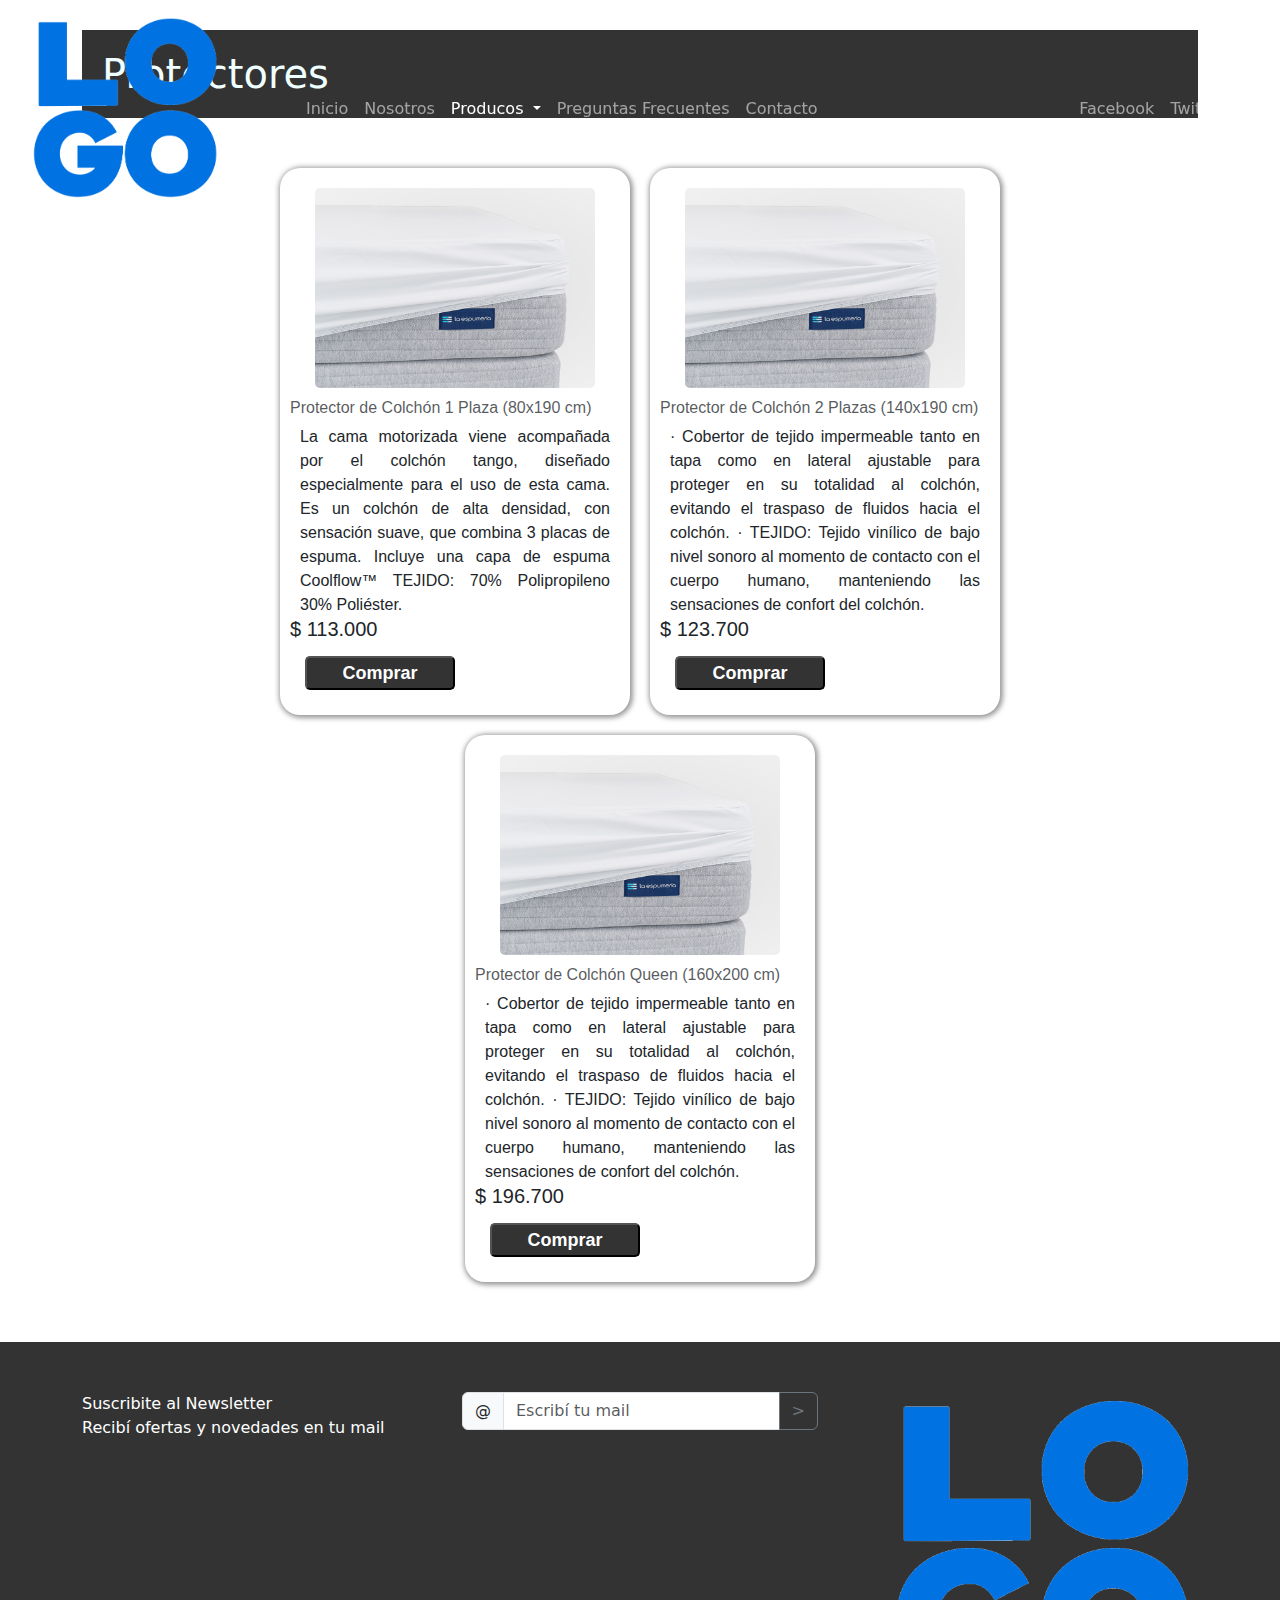
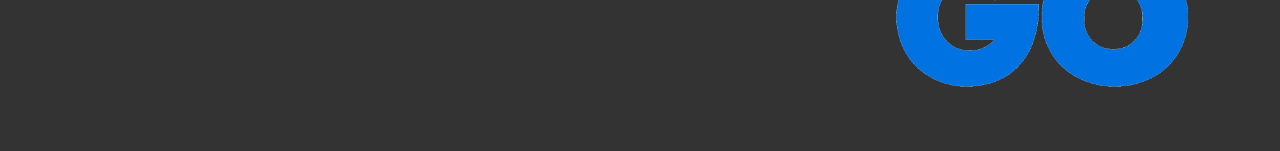
<file: pages/productos-protectores.html>
<!DOCTYPE html>
<html lang="en">
<head>
    <meta charset="UTF-8">
    <meta name="viewport" content="width=device-width, initial-scale=1.0">
    <title>Muebles Rio Arriba | Protectores</title>

        <!-- CSS -->
    <link href="https://cdn.jsdelivr.net/npm/bootstrap@5.3.3/dist/css/bootstrap.min.css" rel="stylesheet"
        integrity="sha384-QWTKZyjpPEjISv5WaRU9OFeRpok6YctnYmDr5pNlyT2bRjXh0JMhjY6hW+ALEwIH" crossorigin="anonymous" />
    
    <!--<link rel="stylesheet" href="../css/estilo.css" />
    <link rel="stylesheet" href="../css/productos.css" />-->
    
    <link rel="stylesheet" href="../css/style.css" />

</head>
<body>
    <nav class="navbar navbar-expand-lg navbar-dark fixed-top align-items-center">
        <a class="navbar-brand me-lg-5 me-xl-7" href="#">
            <img class="img-logo" src="../resources/img/logo.png" alt="logo sitio" />
        </a>
       
        <button class="navbar-toggler" type="button" data-toggle="collapse" data-target="#navbarToggler" aria-controls="navbarToggler" aria-expanded="false" aria-label="Toggle navigation">
            <span class="navbar-toggler-icon"></span>
        </button>
        
        <div class="collapse navbar-collapse topnav-right" id="navbarToggler">
            <ul class="navbar-nav mr-auto mt-2 mt-lg-0">
                <li class="nav-item"><a class="nav-link" href="../index.html">Inicio</a></li>
                <li class="nav-item"><a class="nav-link" href="./nosotros.html">Nosotros</a></li>
                <li class="nav-item dropdown">
                    <a class="nav-link dropdown-toggle active" href="#" id="navbarDropdown" role="button" data-toggle="dropdown">
                        Producos
                    </a>
                    <ul class="dropdown-menu" aria-labelledby="navbarDropdown">
                        <li><a class="dropdown-item" href="./productos-camas.html">Camas</a></li>
                        <li>
                            <hr class="dropdown-divider">
                        </li>
                        <li><a class="dropdown-item" href="./productos-sabanas.html">Sábanas</a></li>
                        <li><a class="dropdown-item active" href="#">Protector</a></li>
                        <li><a class="dropdown-item" href="./productos-almohadas.html">Almohadas</a></li>
                    </ul>
                </li>
                <li class="nav-item"><a class="nav-link" href="./preguntas-frecuentes.html">Preguntas Frecuentes</a></li>
                <li class="nav-item"><a class="nav-link" href="./contacto.html">Contacto</a></li>
            </ul>
        </div>
        <ul class="navbar-nav flex-row ml-md-auto d-none d-md-flex mx-5">
      
            <li class="nav-item">
              <a class="nav-link p-2" href="#" rel="noopener" aria-label="GitHub">
                Facebook
            </a>
            </li>
            <li class="nav-item">
                <a class="nav-link p-2" href="#" rel="noopener" aria-label="Twitter">
                    Twitter
                </a>
            </li>
          </ul>
    </nav>

    <main class="container main-producto margin-arriba-abajo">
        
        <h1>Protectores</h1>
        <section class="container productos-destacados">
           
            <section class="productos-destacados">

                <div class="div-productos">
                    <img src="../resources/img/productos/sabanas/cubrecama.jpg" alt="Producto en venta" />
                    <div class="card-body">
                        <h6 class="card-subtitle mb-2 text-muted">Protector de Colchón 1 Plaza (80x190 cm)</h6>
                        <p class="card-text">La cama motorizada viene acompañada por el colchón tango, diseñado especialmente para el uso de esta cama. Es un colchón de alta densidad, con sensación suave, que combina 3 placas de espuma. Incluye una capa de espuma Coolflow™ TEJIDO: 70% Polipropileno 30% Poliéster.</p>
                        <h5 class="card-title">$ 113.000</h5>
    
                        <button>Comprar</button>
                    </div>
                </div>

                <div class="div-productos">

                    <img src="../resources/img/productos/sabanas/cubrecama.jpg" alt="Producto en venta" />
                    <div class="card-body">
                        <h6 class="card-subtitle mb-2 text-muted">Protector de Colchón 2 Plazas (140x190 cm)</h6>
                        <p class="card-text">· Cobertor de tejido impermeable tanto en tapa como en lateral ajustable para proteger en su totalidad al colchón, evitando el traspaso de fluidos hacia el colchón. · TEJIDO: Tejido vinílico de bajo nivel sonoro al momento de contacto con el cuerpo humano, manteniendo las sensaciones de confort del colchón.</p>
                        <h5 class="card-title">$ 123.700</h5>
    
                        <button>Comprar</button>
                    </div>
                </div>
        
                
        
                <div class="div-productos">
                    <img src="../resources/img/productos/sabanas/cubrecama.jpg" alt="Producto en venta" />
                    <div class="card-body">
                        <h6 class="card-subtitle mb-2 text-muted">Protector de Colchón Queen (160x200 cm)</h6>
                        <p class="card-text">· Cobertor de tejido impermeable tanto en tapa como en lateral ajustable para proteger en su totalidad al colchón, evitando el traspaso de fluidos hacia el colchón. · TEJIDO: Tejido vinílico de bajo nivel sonoro al momento de contacto con el cuerpo humano, manteniendo las sensaciones de confort del colchón.</p>
                        <h5 class="card-title">$ 196.700</h5>
    
                        <button>Comprar</button>
                    </div>
                </div>

            </section>

        </section>
    </main>
    <footer class="footer">
        <div class="container">
            <div class="row">
                <div class="col-md-12">
                    <div class="row">
                        <div class="col-md-4">
                            <label class="vtex-store-components-3-x-label vtex-store-components-3-x-label--block-footer-1-form t-heading-3 tc " for="newsletter-input">Suscribite al Newsletter</label>
                            <p>Recibí ofertas y novedades en tu mail</p>
                        </div>
                        <div class="col-md-4">
                            <form class="form-inline">
                                <div class="input-group mb-3">
                                    <span class="input-group-text" id="basic-addon1">@</span>
                                    <input type="text" class="form-control" placeholder="Escribí tu mail" aria-label="Username" aria-describedby="basic-addon1">
                                    <button class="btn btn-outline-secondary" type="button" id="button-addon2">></button>
                                </div>
                            </form>
                        </div>
                        <div class="col-md-4" style="text-align: center;">
                            <a class="navbar-brand" href="#">
                                <img class="img-logo" src="../resources/img/logo.png" alt="logo sitio" />
                            </a>
                        </div>
                    </div>
                </div>
            </div>
        </div>
    </footer>
    <!-- JavaScript -->
    <script src="https://code.jquery.com/jquery-3.2.1.slim.min.js" integrity="sha384-KJ3o2DKtIkvYIK3UENzmM7KCkRr/rE9/Qpg6aAZGJwFDMVNA/GpGFF93hXpG5KkN" crossorigin="anonymous"></script>
    <script src="https://cdn.jsdelivr.net/npm/popper.js@1.12.9/dist/umd/popper.min.js" integrity="sha384-ApNbgh9B+Y1QKtv3Rn7W3mgPxhU9K/ScQsAP7hUibX39j7fakFPskvXusvfa0b4Q" crossorigin="anonymous"></script>
    <script src="https://cdn.jsdelivr.net/npm/bootstrap@4.0.0/dist/js/bootstrap.min.js" integrity="sha384-JZR6Spejh4U02d8jOt6vLEHfe/JQGiRRSQQxSfFWpi1MquVdAyjUar5+76PVCmYl" crossorigin="anonymous"></script>
    <script src="https://cdn.jsdelivr.net/npm/bootstrap@5.2.3/dist/js/bootstrap.bundle.min.js"></script>    

</body>                 
</html>
</file>
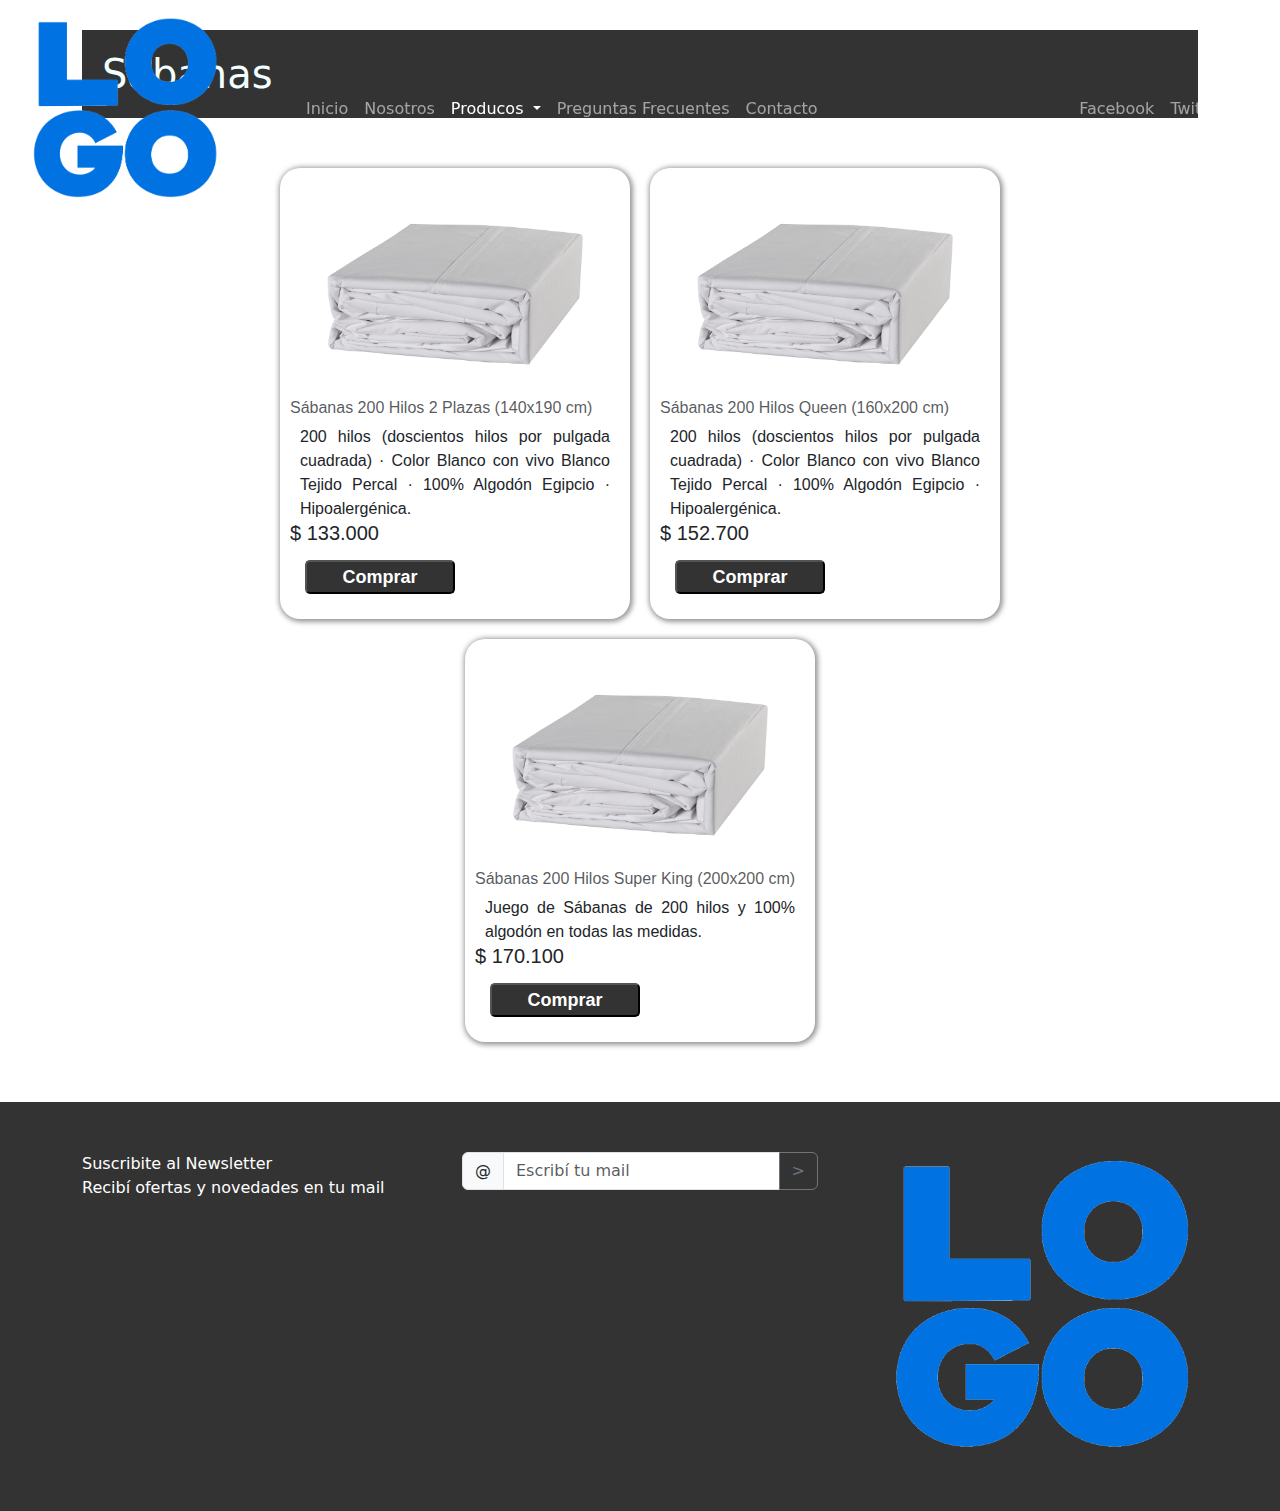
<file: pages/productos-sabanas.html>
<!DOCTYPE html>
<html lang="en">
<head>
    <meta charset="UTF-8">
    <meta name="viewport" content="width=device-width, initial-scale=1.0">
    <title>Muebles Rio Arriba | Sábanas</title>

        <!-- CSS -->
    <link href="https://cdn.jsdelivr.net/npm/bootstrap@5.3.3/dist/css/bootstrap.min.css" rel="stylesheet"
        integrity="sha384-QWTKZyjpPEjISv5WaRU9OFeRpok6YctnYmDr5pNlyT2bRjXh0JMhjY6hW+ALEwIH" crossorigin="anonymous" />
    
    <!--<link rel="stylesheet" href="../css/estilo.css" />
    <link rel="stylesheet" href="../css/productos.css" />-->
    
    <link rel="stylesheet" href="../css/style.css" />

</head>
<body>
    <nav class="navbar navbar-expand-lg navbar-dark fixed-top align-items-center">
        <a class="navbar-brand me-lg-5 me-xl-7" href="#">
            <img class="img-logo" src="../resources/img/logo.png" alt="logo sitio" />
        </a>
       
        <button class="navbar-toggler" type="button" data-toggle="collapse" data-target="#navbarToggler" aria-controls="navbarToggler" aria-expanded="false" aria-label="Toggle navigation">
            <span class="navbar-toggler-icon"></span>
        </button>
        
        <div class="collapse navbar-collapse topnav-right" id="navbarToggler">
            <ul class="navbar-nav mr-auto mt-2 mt-lg-0">
                <li class="nav-item"><a class="nav-link" href="../index.html">Inicio</a></li>
                <li class="nav-item"><a class="nav-link" href="./nosotros.html">Nosotros</a></li>
                <li class="nav-item dropdown">
                    <a class="nav-link dropdown-toggle active" href="#" id="navbarDropdown" role="button" data-toggle="dropdown">
                        Producos
                    </a>
                    <ul class="dropdown-menu" aria-labelledby="navbarDropdown">
                        <li><a class="dropdown-item" href="./productos-camas.html">Camas</a></li>
                        <li>
                            <hr class="dropdown-divider">
                        </li>
                        <li><a class="dropdown-item active" active href="#">Sábanas</a></li>
                        <li><a class="dropdown-item" href="./productos-protectores.html">Protectores</a></li>
                        <li><a class="dropdown-item" href="./productos-almohadas.html">Almohadas</a></li>
                    </ul>
                </li>
                <li class="nav-item"><a class="nav-link" href="./preguntas-frecuentes.html">Preguntas Frecuentes</a></li>
                <li class="nav-item"><a class="nav-link" href="./contacto.html">Contacto</a></li>
            </ul>
        </div>
        <ul class="navbar-nav flex-row ml-md-auto d-none d-md-flex mx-5">
      
            <li class="nav-item">
              <a class="nav-link p-2" href="#" rel="noopener" aria-label="GitHub">
                Facebook
            </a>
            </li>
            <li class="nav-item">
                <a class="nav-link p-2" href="#" rel="noopener" aria-label="Twitter">
                    Twitter
                </a>
            </li>
          </ul>
    </nav>

    <main class="container main-producto margin-arriba-abajo">
        
        <h1>Sábanas</h1>
        <section class="container productos-destacados">
           
            <section class="productos-destacados">
                <div class="div-productos">

                    <img src="../resources/img/productos/sabanas/sabana1.jpg" alt="Producto en venta" />
                    <div class="card-body">
                        <h6 class="card-subtitle mb-2 text-muted">Sábanas 200 Hilos 2 Plazas (140x190 cm)</h6>
                        <p class="card-text">200 hilos (doscientos hilos por pulgada cuadrada) · Color Blanco con vivo Blanco Tejido Percal · 100% Algodón Egipcio · Hipoalergénica.</p>
                        <h5 class="card-title">$ 133.000</h5>
    
                        <button>Comprar</button>
                    </div>
                </div>
        
                <div class="div-productos">
                    <img src="../resources/img/productos/sabanas/sabana1.jpg" alt="Producto en venta" />
                    <div class="card-body">
                        <h6 class="card-subtitle mb-2 text-muted">Sábanas 200 Hilos Queen (160x200 cm)</h6>
                        <p class="card-text">200 hilos (doscientos hilos por pulgada cuadrada) · Color Blanco con vivo Blanco Tejido Percal · 100% Algodón Egipcio · Hipoalergénica.</p>
                        <h5 class="card-title">$ 152.700</h5>
    
                        <button>Comprar</button>
                    </div>
                </div>
        
                <div class="div-productos">
                    <img src="../resources/img/productos/sabanas/sabana1.jpg" alt="Producto en venta" />
                    <div class="card-body">
                        <h6 class="card-subtitle mb-2 text-muted">Sábanas 200 Hilos Super King (200x200 cm)</h6>
                        <p class="card-text">Juego de Sábanas de 200 hilos y 100% algodón en todas las medidas.</p>
                        <h5 class="card-title">$ 170.100</h5>
    
                        <button>Comprar</button>
                    </div>
                </div>

            </section>

        </section>
    </main>
    <footer class="footer">
        <div class="container">
            <div class="row">
                <div class="col-md-12">
                    <div class="row">
                        <div class="col-md-4">
                            <label class="vtex-store-components-3-x-label vtex-store-components-3-x-label--block-footer-1-form t-heading-3 tc " for="newsletter-input">Suscribite al Newsletter</label>
                            <p>Recibí ofertas y novedades en tu mail</p>
                        </div>
                        <div class="col-md-4">
                            <form class="form-inline">
                                <div class="input-group mb-3">
                                    <span class="input-group-text" id="basic-addon1">@</span>
                                    <input type="text" class="form-control" placeholder="Escribí tu mail" aria-label="Username" aria-describedby="basic-addon1">
                                    <button class="btn btn-outline-secondary" type="button" id="button-addon2">></button>
                                </div>
                            </form>
                        </div>
                        <div class="col-md-4" style="text-align: center;">
                            <a class="navbar-brand" href="#">
                                <img class="img-logo" src="../resources/img/logo.png" alt="logo sitio" />
                            </a>
                        </div>
                    </div>
                </div>
            </div>
        </div>
    </footer>
    <!-- JavaScript -->
    <script src="https://code.jquery.com/jquery-3.2.1.slim.min.js" integrity="sha384-KJ3o2DKtIkvYIK3UENzmM7KCkRr/rE9/Qpg6aAZGJwFDMVNA/GpGFF93hXpG5KkN" crossorigin="anonymous"></script>
    <script src="https://cdn.jsdelivr.net/npm/popper.js@1.12.9/dist/umd/popper.min.js" integrity="sha384-ApNbgh9B+Y1QKtv3Rn7W3mgPxhU9K/ScQsAP7hUibX39j7fakFPskvXusvfa0b4Q" crossorigin="anonymous"></script>
    <script src="https://cdn.jsdelivr.net/npm/bootstrap@4.0.0/dist/js/bootstrap.min.js" integrity="sha384-JZR6Spejh4U02d8jOt6vLEHfe/JQGiRRSQQxSfFWpi1MquVdAyjUar5+76PVCmYl" crossorigin="anonymous"></script>
    <script src="https://cdn.jsdelivr.net/npm/bootstrap@5.2.3/dist/js/bootstrap.bundle.min.js"></script>    

</body>                 
</html>
</file>
<file: css/style.css>
* {
  padding: 0;
  margin: 0;
  box-sizing: border-box; }

.flex-row, .productos-destacados, .main-nosotros .gupo-nosotros {
  display: flex;
  flex-direction: row;
  justify-content: center;
  align-items: center;
  flex-wrap: wrap; }

.flex-column, .productos-destacados .div-productos, .main-nosotros .indiv-nosotros {
  display: flex;
  flex-direction: column;
  justify-content: center;
  align-items: center; }

.button {
  padding: 5px;
  /*background-color: $royal-blue;*/
  /*color: $ghost-white;*/
  border-radius: 15px; }

.text-center {
  text-align: center;
  padding: 10px; }

.margin-arriba-abajo {
  margin: 30px auto; }

.productos-destacados {
  /*display: flex;
    flex-direction: row;
    justify-content: space-evenly;
    flex-wrap: wrap;
    align-content: space-around;
    align-items: center;*/ }
  .productos-destacados .div-productos {
    /*display: flex;
        flex-direction: column;
        align-items: center;*/
    width: 350px;
    font-family: sans-serif;
    box-shadow: 1px 1px 5px 2px #51515195;
    border-radius: 20px;
    padding: 10px;
    margin: 10px; }
    .productos-destacados .div-productos img {
      width: 280px;
      height: 200px;
      margin: 10px;
      border-radius: 5px;
      transition: 0.3s; }
      .productos-destacados .div-productos img:hover {
        background-color: blue; }
    .productos-destacados .div-productos p {
      text-align: justify;
      margin: 0 10px; }
    .productos-destacados .div-productos p.descripcion {
      display: block;
      font-size: 1.5em;
      margin-block-start: 0.83em;
      margin-block-end: 0.83em;
      margin-inline-start: 0px;
      margin-inline-end: 0px;
      font-weight: bold;
      unicode-bidi: isolate;
      font-family: DM Sans, sans-serif;
      font-weight: 400;
      text-transform: none;
      letter-spacing: 0; }
    .productos-destacados .div-productos button {
      padding: 5px 15px;
      margin: 15px;
      border-radius: 5px;
      background-color: #333;
      color: white;
      font-family: sans-serif;
      width: 150px;
      font-size: 18px;
      font-weight: 700;
      line-height: 20px;
      text-align: center;
      transition: 0.3s ease-in-out; }
      .productos-destacados .div-productos button:hover {
        transform: scale(1.05); }

nav {
  width: 100%; }
  nav img.img-logo {
    width: 250px; }
  nav #navbarToggler {
    text-align: center; }

h1 {
  font-size: 2.5rem;
  width: 100%;
  background-color: #333;
  color: azure;
  padding: 20px;
  margin-bottom: 40px; }

.footer {
  color: white;
  background-color: #333;
  margin-top: 50px;
  padding: 50px 0; }
  .footer img {
    width: 400px; }

.main-preguntas h2 {
  background-color: orangered;
  color: white;
  text-align: center;
  font-weight: bold; }

.main-nosotros .gupo-nosotros {
  width: 100%;
  /*display: flex;
        flex-direction: row;
        justify-content: space-evenly;
        flex-wrap: wrap;
        align-content: space-around;
        align-items: center;
        margin: 50px 0;*/ }

.main-nosotros .indiv-nosotros {
  width: 48%;
  margin: 1%;
  /*display: flex;
        flex-direction: column;
        align-items: center;
        padding: 10px;*/ }

.main-nosotros h3 {
  margin: 15px 0;
  font-size: 30px;
  font-style: normal;
  letter-spacing: normal;
  line-height: 20px;
  width: 100%; }

.main-nosotros h2 {
  background-color: #333;
  color: white;
  text-align: center;
  width: 100%;
  padding: 10px 5px; }

.main-nosotros p.buscamos {
  margin: 15px;
  font-size: 18px;
  font-style: normal;
  letter-spacing: normal;
  line-height: 20px; }

.main-index .carousel {
  /*width: 90%;*/ }
  .main-index .carousel .carousel-item {
    height: 500px;
    min-height: 300px;
    background: no-repeat center bottom scroll;
    -webkit-background-size: cover;
    -moz-background-size: cover;
    -o-background-size: cover;
    background-size: cover; }
    .main-index .carousel .carousel-item .active {
      display: flex; }
  .main-index .carousel .carousel-control-prev-icon,
  .main-index .carousel .carousel-control-next-icon,
  .main-index .carousel .sr-only,
  .main-index .carousel .sr-onlyn {
    filter: invert(108%);
    font-weight: bold; }
  .main-index .carousel .carousel-caption {
    background-color: #ABB2B9;
    opacity: 0.5;
    filter: alpha(opacity=50);
    zoom: 1;
    padding: 10px 50px; }
    .main-index .carousel .carousel-caption h5 {
      color: #2C3E50;
      text-align: left;
      font-size: xx-large;
      width: 100%;
      opacity: initial;
      font-weight: bold; }
    .main-index .carousel .carousel-caption p {
      color: #2C3E50;
      text-align: left;
      font-size: x-large;
      width: 100%;
      opacity: initial; }
</file>
